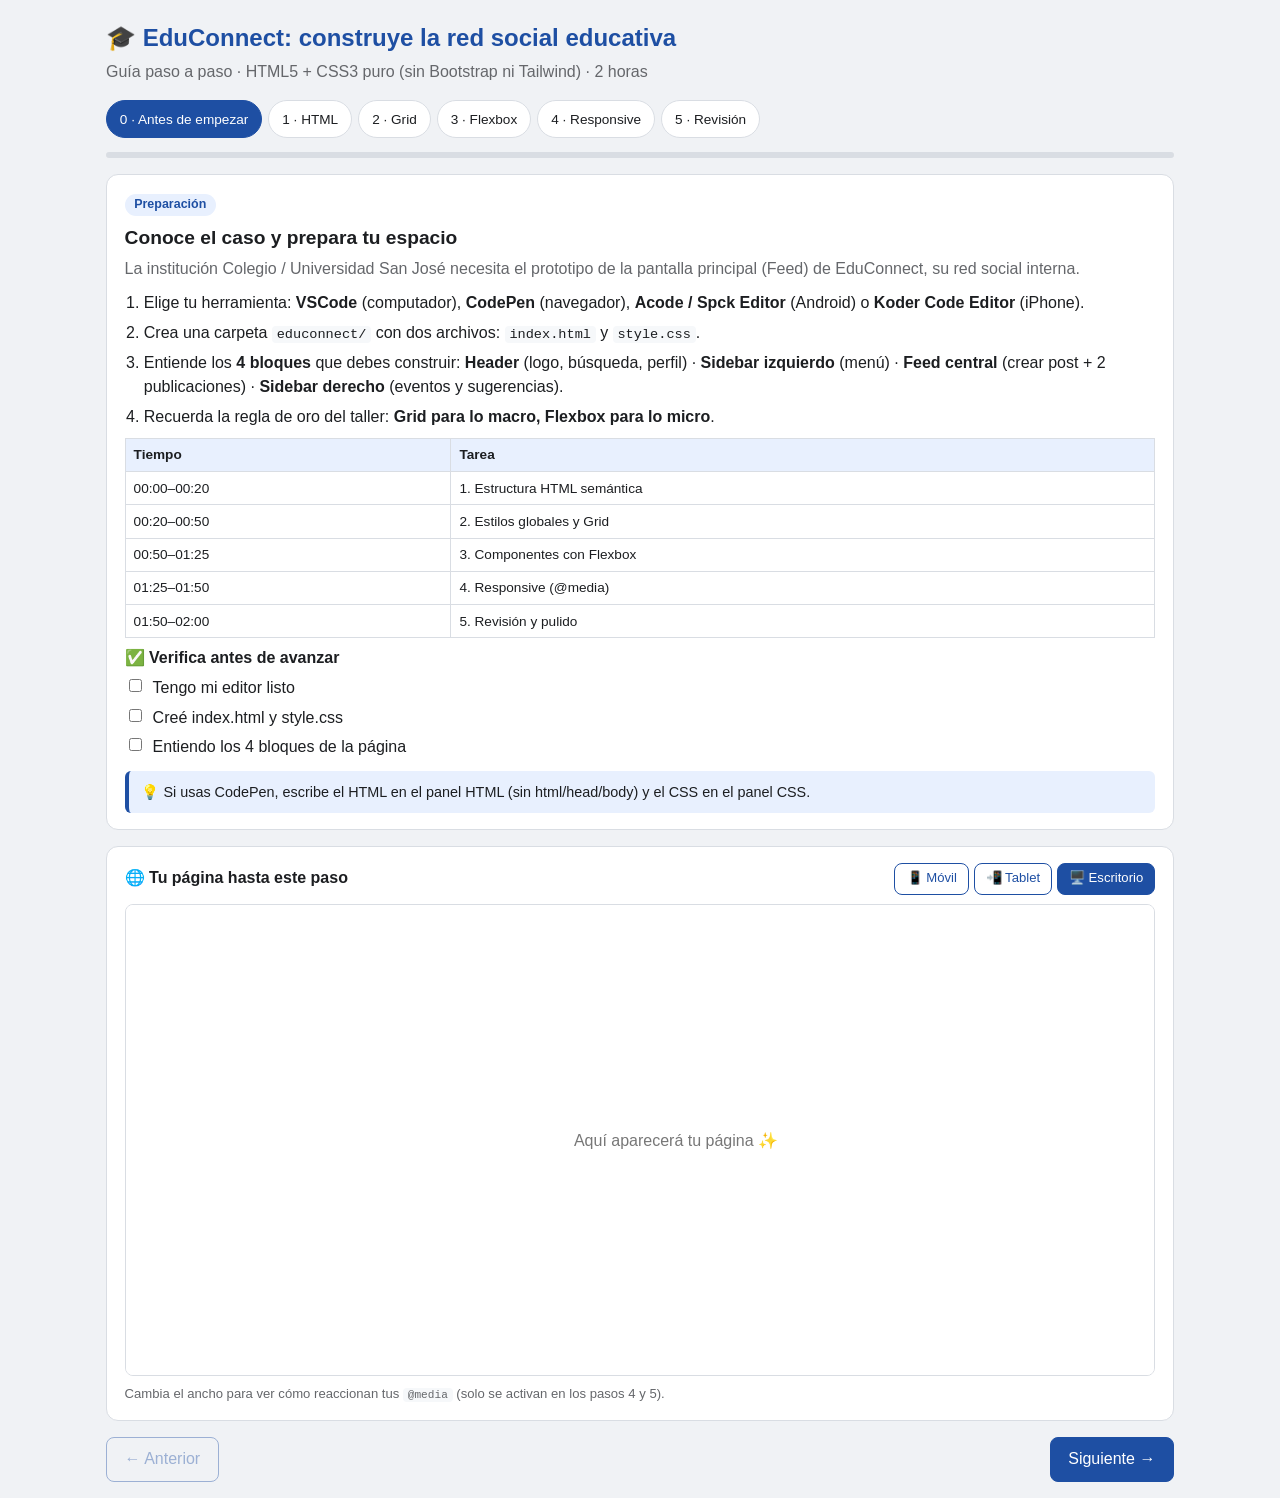
<file: Guía paso a paso_Actividad Landing Page EduConnect.html>
<!DOCTYPE html>
<html lang="es">
<head>
<meta charset="UTF-8">
<meta name="viewport" content="width=device-width, initial-scale=1, viewport-fit=cover">
<title>Guía paso a paso: EduConnect</title>
<style>
:root{--bg:#f0f2f5;--panel:#fff;--ink:#1c1e21;--sub:#65676b;--accent:#1e4fa3;--soft:#e8f0fe;--line:#d9dde3;--code:#f6f8fa;--ok:#1a7f4b;
  padding-top:env(safe-area-inset-top,0px);padding-bottom:env(safe-area-inset-bottom,0px);box-sizing:border-box}
@media (prefers-color-scheme:dark){:root:not([data-theme="light"]){--bg:#15181d;--panel:#1f242b;--ink:#e8eaed;--sub:#a0a6ad;--accent:#7aa7f0;--soft:#27324a;--line:#343b45;--code:#161a20;--ok:#58c88a}}
:root[data-theme="dark"]{--bg:#15181d;--panel:#1f242b;--ink:#e8eaed;--sub:#a0a6ad;--accent:#7aa7f0;--soft:#27324a;--line:#343b45;--code:#161a20;--ok:#58c88a}
html{scroll-padding-top:env(safe-area-inset-top,0px)}
*{box-sizing:border-box}
body{margin:0;background:var(--bg);color:var(--ink);font-family:'Segoe UI',Arial,sans-serif;line-height:1.55}
.wrap{max-width:1100px;margin:0 auto;padding:1rem}
h1{font-size:1.5rem;margin:.2rem 0;color:var(--accent)}
.sub{color:var(--sub);margin:0 0 1rem}
.tabs{display:flex;gap:.4rem;overflow-x:auto;padding-bottom:.3rem}
.tab{flex:0 0 auto;border:1px solid var(--line);background:var(--panel);color:var(--ink);padding:.45rem .8rem;border-radius:20px;cursor:pointer;font:inherit;font-size:.85rem}
.tab.on{background:var(--accent);color:#fff;border-color:var(--accent)}
.tab.done::after{content:" ✓";color:var(--ok)}
.tab.on.done::after{color:#fff}
.bar{height:6px;background:var(--line);border-radius:3px;margin:.6rem 0 1rem;overflow:hidden}
.bar i{display:block;height:100%;background:var(--ok);width:0;transition:width .3s}
.card{background:var(--panel);border:1px solid var(--line);border-radius:12px;padding:1rem 1.1rem;margin-bottom:1rem}
.card h2{margin:0 0 .3rem;font-size:1.2rem}
.badge{display:inline-block;background:var(--soft);color:var(--accent);border-radius:12px;padding:.1rem .6rem;font-size:.78rem;font-weight:bold;margin-bottom:.4rem}
.goal{color:var(--sub);margin:.2rem 0 .6rem}
ol.tasks{padding-left:1.2rem;margin:.4rem 0}
ol.tasks li{margin:.3rem 0}
code{background:var(--code);padding:.05rem .3rem;border-radius:4px;font-family:Consolas,monospace;font-size:.85em}
.blk{border:1px solid var(--line);border-radius:8px;margin:.7rem 0;overflow:hidden}
.blk .h{display:flex;justify-content:space-between;align-items:center;background:var(--soft);padding:.3rem .6rem;font-size:.8rem;font-weight:bold;color:var(--accent)}
.blk .h button{font:inherit;font-size:.75rem;border:1px solid var(--accent);background:transparent;color:var(--accent);border-radius:6px;padding:.1rem .5rem;cursor:pointer}
.blk pre{margin:0;padding:.7rem;background:var(--code);overflow-x:auto;font-family:Consolas,monospace;font-size:.78rem;line-height:1.5;max-height:340px}
.chk label{display:flex;gap:.5rem;align-items:flex-start;margin:.3rem 0;cursor:pointer}
.tip{background:var(--soft);border-left:4px solid var(--accent);padding:.6rem .8rem;border-radius:6px;margin-top:.7rem;font-size:.9rem}
table{width:100%;border-collapse:collapse;font-size:.85rem;margin:.5rem 0}
th,td{border:1px solid var(--line);padding:.35rem .5rem;text-align:left}
th{background:var(--soft)}
.pv .head{display:flex;justify-content:space-between;align-items:center;flex-wrap:wrap;gap:.5rem;margin-bottom:.6rem}
.pv .head button{font:inherit;font-size:.82rem;border:1px solid var(--accent);background:transparent;color:var(--accent);padding:.3rem .7rem;border-radius:8px;cursor:pointer}
.pv .head button.on{background:var(--accent);color:#fff}
.frame{overflow-x:auto;background:#fff;border:1px solid var(--line);border-radius:8px}
.frame iframe{display:block;border:0;height:470px;margin:0 auto;background:#fff}
.nav{display:flex;justify-content:space-between;gap:.6rem}
.nav button{font:inherit;padding:.55rem 1.1rem;border-radius:8px;border:1px solid var(--accent);background:var(--accent);color:#fff;cursor:pointer}
.nav button.ghost{background:transparent;color:var(--accent)}
.nav button:disabled{opacity:.4;cursor:not-allowed}
</style>
</head>
<body>
<div class="wrap">
  <h1>🎓 EduConnect: construye la red social educativa</h1>
  <p class="sub">Guía paso a paso · HTML5 + CSS3 puro (sin Bootstrap ni Tailwind) · 2 horas</p>
  <div class="tabs" id="tabs"></div>
  <div class="bar"><i id="prog"></i></div>
  <div id="content"></div>
  <div class="card pv">
    <div class="head"><strong>🌐 Tu página hasta este paso</strong>
      <span><button data-w="375">📱 Móvil</button> <button data-w="800">📲 Tablet</button> <button data-w="1100" class="on">🖥️ Escritorio</button></span>
    </div>
    <div class="frame"><iframe id="pv" title="Vista previa" style="width:1100px"></iframe></div>
    <p class="sub" style="margin:.5rem 0 0;font-size:.82rem">Cambia el ancho para ver cómo reaccionan tus <code>@media</code> (solo se activan en los pasos 4 y 5).</p>
  </div>
  <div class="nav"><button class="ghost" id="prev">← Anterior</button><button id="next">Siguiente →</button></div>
</div>

<script>
const H_HEAD=`<header class="header">
  <a href="#" class="logo">🎓 EduConnect</a>
  <form class="search" role="search">
    <input type="search" placeholder="Buscar en EduConnect" aria-label="Buscar">
  </form>
  <div class="profile">
    <button type="button" aria-label="Notificaciones">🔔</button>
    <span class="avatar">AM</span>
  </div>
</header>`;
const H_NAV=`<nav class="sidebar" aria-label="Menú principal">
  <ul>
    <li><a href="#">🏠 Inicio</a></li>
    <li><a href="#">📚 Cursos</a></li>
    <li><a href="#">👥 Grupos</a></li>
    <li><a href="#">📅 Eventos</a></li>
    <li><a href="#">⚙️ Configuración</a></li>
  </ul>
</nav>`;
const H_MAIN=`<main class="feed">
  <section class="card composer">
    <form>
      <input type="text" placeholder="¿Qué quieres compartir hoy?" aria-label="Nueva publicación">
      <div class="composer__actions">
        <button type="button">📷 Foto</button>
        <button type="button">📎 Archivo</button>
        <button type="submit" class="btn-primary">Publicar</button>
      </div>
    </form>
  </section>

  <article class="card post">
    <header class="post__header">
      <span class="avatar">LP</span>
      <div>
        <strong>Prof. Laura Pérez</strong>
        <small>Matemáticas · hace 2 h</small>
      </div>
    </header>
    <p>Recuerden que el taller de funciones se entrega el viernes. ¡Aquí dejo la guía de apoyo!</p>
    <img src="imagen-clase.jpg" alt="Guía de funciones matemáticas">
    <footer class="post__actions">
      <button type="button">👍 Me gusta</button>
      <button type="button">💬 Comentar</button>
      <button type="button">↗️ Compartir</button>
    </footer>
  </article>

  <article class="card post">
    <header class="post__header">
      <span class="avatar">CR</span>
      <div>
        <strong>Carlos Ruiz</strong>
        <small>Grado 10° · hace 5 h</small>
      </div>
    </header>
    <p>¿Quién se une al grupo de estudio de física este jueves en la biblioteca?</p>
    <img src="imagen-grupo.jpg" alt="Estudiantes en la biblioteca">
    <footer class="post__actions">
      <button type="button">👍 Me gusta</button>
      <button type="button">💬 Comentar</button>
      <button type="button">↗️ Compartir</button>
    </footer>
  </article>
</main>`;
const H_ASIDE=`<aside class="widgets">
  <section class="card">
    <h2>Próximos eventos</h2>
    <ul>
      <li><strong>Vie 18</strong> · Entrega taller de funciones</li>
      <li><strong>Lun 21</strong> · Feria de ciencias</li>
    </ul>
  </section>
  <section class="card">
    <h2>Sugerencias</h2>
    <ul>
      <li>👥 Grupo de Robótica</li>
      <li>👤 Sofía Gómez</li>
    </ul>
  </section>
</aside>`;
const SKELETON=`<!DOCTYPE html>
<html lang="es">
<head>
  <meta charset="UTF-8">
  <meta name="viewport" content="width=device-width, initial-scale=1.0">
  <title>EduConnect</title>
  <link rel="stylesheet" href="style.css">
</head>
<body>

  <!-- Bloque 1: <header class="header"> ... </header> -->

  <div class="layout">
    <!-- Bloque 2: <nav class="sidebar"> ... </nav> -->
    <!-- Bloque 3: <main class="feed"> ... </main> -->
    <!-- Bloque 4: <aside class="widgets"> ... </aside> -->
  </div>

</body>
</html>`;

const CSS2=`:root {
  --azul: #1e4fa3;
  --azul-claro: #e8f0fe;
  --fondo: #f0f2f5;
  --texto: #1c1e21;
  --gris: #65676b;
}
* { box-sizing: border-box; margin: 0; padding: 0; }
body { font-family: 'Segoe UI', Arial, sans-serif; background: var(--fondo); color: var(--texto); }
ul { list-style: none; }
a { color: inherit; text-decoration: none; }
img { max-width: 100%; display: block; }

/* GRID: distribución macro en escritorio */
.layout {
  display: grid;
  grid-template-columns: 240px 1fr 300px;
  gap: 1rem;
  max-width: 1200px;
  margin: 1rem auto;
  padding: 0 1rem;
  align-items: start;
}
.layout > * { min-width: 0; }

.card {
  background: #fff;
  border-radius: 12px;
  padding: 1rem;
  box-shadow: 0 1px 3px rgba(0,0,0,.12);
  margin-bottom: 1rem;
}
.sidebar a { display: block; padding: .6rem .8rem; border-radius: 8px; }
.sidebar a:hover { background: var(--azul-claro); }
.widgets li { padding: .4rem 0; }`;
const CSS3=`/* FLEXBOX: micro-componentes */
.header {
  display: flex;
  justify-content: space-between;
  align-items: center;
  gap: 1rem;
  background: var(--azul);
  color: #fff;
  padding: .7rem 1rem;
}
.logo { font-weight: bold; font-size: 1.2rem; white-space: nowrap; }
.search { flex: 1; max-width: 420px; }
.search input { width: 100%; padding: .5rem 1rem; border: none; border-radius: 20px; }
.profile { display: flex; align-items: center; gap: .7rem; }

button { font: inherit; cursor: pointer; border: none; background: none; padding: .5rem; border-radius: 8px; color: var(--gris); }
button:hover { background: var(--azul-claro); }
.btn-primary { background: var(--azul); color: #fff; padding: .5rem 1.2rem; }
.btn-primary:hover { background: #17408a; }

.avatar {
  width: 40px; height: 40px; border-radius: 50%;
  background: var(--azul); color: #fff; font-size: .85rem; font-weight: bold;
  display: flex; align-items: center; justify-content: center;
}
.header .avatar { background: #fff; color: var(--azul); }

.composer form { display: flex; flex-direction: column; gap: .8rem; }
.composer input { padding: .7rem 1rem; border: 1px solid #ddd; border-radius: 20px; }
.composer__actions { display: flex; gap: .5rem; }
.composer__actions .btn-primary { margin-left: auto; }

.post__header { display: flex; align-items: center; gap: .7rem; margin-bottom: .7rem; }
.post__header small { display: block; color: var(--gris); }
.post p { margin-bottom: .7rem; }
.post img { width: 100%; height: 200px; object-fit: cover; border-radius: 8px; }
.post__actions { display: flex; margin-top: .7rem; padding-top: .4rem; border-top: 1px solid #eee; }
.post__actions button { flex: 1; }`;
const CSS4=`/* RESPONSIVE: Tablet (768px – 1023px) → 2 columnas */
@media (max-width: 1023px) {
  .layout { grid-template-columns: 200px 1fr; }
  .widgets { display: none; }
}

/* RESPONSIVE: Móvil (< 767px) → 1 columna + Bottom Nav */
@media (max-width: 767px) {
  body { padding-bottom: 70px; }
  .layout { grid-template-columns: 1fr; }
  .sidebar {
    position: fixed; bottom: 0; left: 0; right: 0; z-index: 10;
    background: #fff; box-shadow: 0 -2px 6px rgba(0,0,0,.15);
  }
  .sidebar ul { display: flex; justify-content: space-around; }
  .sidebar a { font-size: .7rem; text-align: center; padding: .6rem .3rem; }
}`;

const STEPS=[
{tab:"0 · Antes de empezar",time:"Preparación",title:"Conoce el caso y prepara tu espacio",
 goal:"La institución Colegio / Universidad San José necesita el prototipo de la pantalla principal (Feed) de EduConnect, su red social interna.",
 tasks:[
  "Elige tu herramienta: <b>VSCode</b> (computador), <b>CodePen</b> (navegador), <b>Acode / Spck Editor</b> (Android) o <b>Koder Code Editor</b> (iPhone).",
  "Crea una carpeta <code>educonnect/</code> con dos archivos: <code>index.html</code> y <code>style.css</code>.",
  "Entiende los <b>4 bloques</b> que debes construir: <b>Header</b> (logo, búsqueda, perfil) · <b>Sidebar izquierdo</b> (menú) · <b>Feed central</b> (crear post + 2 publicaciones) · <b>Sidebar derecho</b> (eventos y sugerencias).",
  "Recuerda la regla de oro del taller: <b>Grid para lo macro, Flexbox para lo micro</b>."],
 table:[["Tiempo","Tarea"],["00:00–00:20","1. Estructura HTML semántica"],["00:20–00:50","2. Estilos globales y Grid"],["00:50–01:25","3. Componentes con Flexbox"],["01:25–01:50","4. Responsive (@media)"],["01:50–02:00","5. Revisión y pulido"]],
 check:["Tengo mi editor listo","Creé index.html y style.css","Entiendo los 4 bloques de la página"],
 tip:"Si usas CodePen, escribe el HTML en el panel HTML (sin html/head/body) y el CSS en el panel CSS."},
{tab:"1 · HTML",time:"⏱ 20 min",title:"Paso 1 — Estructura HTML semántica",
 goal:"Construir el esqueleto con etiquetas semánticas y datos ficticios. Todavía NO hay estilos: la página se verá simple, y está bien.",
 tasks:[
  "Pega el <b>esqueleto</b> en <code>index.html</code>. Fíjate en el <code>&lt;meta viewport&gt;</code>: es obligatorio para el responsive.",
  "Reemplaza cada comentario por su bloque, <b>en orden</b>: Bloque 1 dentro de <code>&lt;body&gt;</code>; Bloques 2, 3 y 4 dentro de <code>&lt;div class=\"layout\"&gt;</code>.",
  "Observa qué etiqueta usa cada bloque: <code>header</code>, <code>nav</code>, <code>main</code>, <code>aside</code>, <code>section</code>, <code>article</code> y <code>footer</code>. Evita llenar todo de <code>&lt;div&gt;</code>.",
  "Cambia los textos por tus propios datos ficticios (nombres, cursos, eventos)."],
 blocks:[{l:"index.html · Esqueleto",c:SKELETON},{l:"Bloque 1 · Header",c:H_HEAD},{l:"Bloque 2 · Sidebar izquierdo (nav)",c:H_NAV},{l:"Bloque 3 · Feed central (main)",c:H_MAIN},{l:"Bloque 4 · Sidebar derecho (aside)",c:H_ASIDE}],
 check:["Uso header, nav, main, aside, article y section","El formulario de crear post tiene input y button","Hay 2 publicaciones con avatar, texto, imagen y 3 botones","Mis imágenes tienen alt descriptivo"],
 tip:"En la vista previa, las imágenes son ilustrativas. En tu proyecto real usa archivos propios o URLs de imágenes, siempre con <code>alt</code>."},
{tab:"2 · Grid",time:"⏱ 30 min",title:"Paso 2 — Estilos globales y Grid Layout",
 goal:"Definir colores institucionales con variables CSS y distribuir las 3 columnas del escritorio con CSS Grid.",
 tasks:[
  "En <code>style.css</code> crea las <b>variables</b> en <code>:root</code> (colores) y el reinicio básico con <code>box-sizing: border-box</code>.",
  "Convierte <code>.layout</code> en una cuadrícula: <code>grid-template-columns: 240px 1fr 300px</code> (sidebar + feed + widgets).",
  "Dale estilo a <code>.card</code> (fondo blanco, bordes redondeados, sombra suave) para que cada bloque se vea como tarjeta.",
  "Por qué <code>.layout &gt; * { min-width: 0 }</code>: evita que un hijo muy ancho empuje la cuadrícula y cause scroll horizontal."],
 blocks:[{l:"style.css · Variables, reinicio y Grid",c:CSS2}],css:CSS2,
 check:["Declaré variables CSS en :root","Mi layout muestra 3 columnas en escritorio","Uso CSS Grid solo para la distribución macro","Las tarjetas tienen padding, margin y sombra"],
 tip:"Cambia <code>240px 1fr 300px</code> por otros valores y mira cómo se redistribuye. ¡Experimentar es parte del aprendizaje!"},
{tab:"3 · Flexbox",time:"⏱ 35 min",title:"Paso 3 — Componentes con Flexbox",
 goal:"Maquetar los micro-componentes: header, caja de crear post y tarjetas de publicaciones.",
 tasks:[
  "<b>Header:</b> <code>display:flex</code> + <code>justify-content: space-between</code> + <code>align-items:center</code> → logo a la izquierda, búsqueda al centro (<code>flex:1</code>), perfil a la derecha.",
  "<b>Avatar:</b> un círculo con las iniciales centradas usando flex (<code>align-items</code> + <code>justify-content: center</code>).",
  "<b>Crear post:</b> los botones en fila (<code>.composer__actions</code>), con <code>margin-left:auto</code> en «Publicar» para empujarlo a la derecha.",
  "<b>Tarjeta de post:</b> avatar alineado con el nombre (flex) y <code>.post__actions</code> con <code>flex:1</code> en cada botón para repartirlos equitativamente."],
 blocks:[{l:"style.css · Flexbox (añade al final)",c:CSS3}],css:CSS3,
 check:["Logo, búsqueda y perfil quedan alineados en el header","Los 3 botones de cada post se reparten por igual","El botón Publicar queda a la derecha","Elegí Flexbox para micro-componentes y Grid para el macro"],
 tip:"Si algo no se alinea, pregúntate: ¿cuál es mi <b>eje principal</b>? <code>justify-content</code> lo controla; <code>align-items</code> controla el transversal."},
{tab:"4 · Responsive",time:"⏱ 25 min",title:"Paso 4 — Responsive Design con @media",
 goal:"Adaptar la interfaz a tres tamaños: Escritorio (3 columnas), Tablet (2 columnas) y Móvil (1 columna con menú inferior).",
 tasks:[
  "<b>Tablet (hasta 1023px):</b> cambia el grid a <code>200px 1fr</code> y oculta <code>.widgets</code> con <code>display:none</code>.",
  "<b>Móvil (hasta 767px):</b> una sola columna (<code>1fr</code>) y convierte <code>.sidebar</code> en <b>Bottom Nav</b>: <code>position: fixed; bottom: 0</code> y la lista en fila con flex.",
  "Añade <code>padding-bottom</code> al <code>body</code> en móvil para que la barra fija no tape el último contenido.",
  "Prueba con los botones 📱 📲 🖥️ de la vista previa (o con <b>F12</b> → modo dispositivo)."],
 blocks:[{l:"style.css · Media queries (añade al final)",c:CSS4}],css:CSS4,
 check:["Escritorio: 3 columnas","Tablet: 2 columnas y sin sidebar derecho","Móvil: 1 columna con menú inferior","No aparece scroll horizontal en móvil"],
 tip:"Las media queries van <b>al final</b> del CSS: así sobrescriben los estilos base de escritorio."},
{tab:"5 · Revisión",time:"⏱ 10 min",title:"Paso 5 — Revisión y pulido",
 goal:"Verifica tu trabajo con las herramientas de desarrollador y contrástalo con los criterios de evaluación.",
 tasks:[
  "Abre <b>F12 → modo dispositivo</b> y prueba 3 anchos (375px, 800px, 1200px). Revisa que no haya desbordamiento horizontal.",
  "Ajusta márgenes y paddings donde veas elementos apretados.",
  "Revisa que tu código esté <b>indentado</b>, con clases descriptivas (opcional: nombres estilo BEM como <code>post__header</code>).",
  "Reto extra: cambia la paleta a los colores de tu institución en las variables de <code>:root</code>."],
 check:["HTML5 semántico, sin abuso de <div>","Grid para lo macro y Flexbox para lo micro","Sin scroll horizontal en móvil","Código ordenado, con clases descriptivas","Paleta coherente con un entorno educativo y buenos espaciados"],
 tip:"¡Listo! Si terminaste antes, añade <code>:hover</code> y <code>transition</code> a los botones, o crea una tercera publicación."}
];

let cur=0;const done={};const checks={};
const IMG='data:image/svg+xml,'+encodeURIComponent('<svg xmlns="http://www.w3.org/2000/svg" viewBox="0 0 400 200"><defs><linearGradient id="g" x1="0" y1="0" x2="1" y2="1"><stop offset="0" stop-color="#1e4fa3"/><stop offset="1" stop-color="#6fa8dc"/></linearGradient></defs><rect width="400" height="200" fill="url(#g)"/><text x="200" y="120" font-size="64" text-anchor="middle">📚</text></svg>');
const esc=s=>s.replace(/&/g,'&amp;').replace(/</g,'&lt;').replace(/>/g,'&gt;');

function previewDoc(n){
  if(n===0)return '<body style="font-family:sans-serif;color:#777;display:flex;align-items:center;justify-content:center;height:100vh;margin:0">Aquí aparecerá tu página ✨</body>';
  const css=STEPS.slice(0,n+1).map(s=>s.css||'').join('\n');
  const body=H_HEAD+'<div class="layout">'+H_NAV+H_MAIN+H_ASIDE+'</div>';
  return '<!DOCTYPE html><html lang="es"><head><meta charset="UTF-8"><meta name="viewport" content="width=device-width,initial-scale=1"><style>'+css+'</style></head><body>'+body.replace(/src="imagen-[a-z]+\.jpg"/g,'src="'+IMG+'"')+'</body></html>';
}
function render(){
  const s=STEPS[cur];
  let h='<div class="card"><span class="badge">'+s.time+'</span><h2>'+s.title+'</h2><p class="goal">'+s.goal+'</p><ol class="tasks">'+s.tasks.map(t=>'<li>'+t+'</li>').join('')+'</ol>';
  if(s.table)h+='<table>'+s.table.map((r,i)=>'<tr>'+r.map(c=>i?'<td>'+c+'</td>':'<th>'+c+'</th>').join('')+'</tr>').join('')+'</table>';
  (s.blocks||[]).forEach((b,i)=>{h+='<div class="blk"><div class="h"><span>'+b.l+'</span><button data-copy="'+i+'">Copiar</button></div><pre>'+esc(b.c)+'</pre></div>';});
  h+='<div class="chk"><strong>✅ Verifica antes de avanzar</strong>'+s.check.map((c,i)=>'<label><input type="checkbox" data-c="'+i+'"'+(checks[cur+'-'+i]?' checked':'')+'> <span>'+c+'</span></label>').join('')+'</div>';
  h+='<div class="tip">💡 '+s.tip+'</div></div>';
  document.getElementById('content').innerHTML=h;
  document.querySelectorAll('[data-copy]').forEach(b=>b.onclick=()=>copy(s.blocks[b.dataset.copy].c,b));
  document.querySelectorAll('[data-c]').forEach(x=>x.onchange=()=>{checks[cur+'-'+x.dataset.c]=x.checked;done[cur]=s.check.every((_,i)=>checks[cur+'-'+i]);tabs();});
  document.getElementById('pv').srcdoc=previewDoc(cur);
  document.getElementById('prev').disabled=cur===0;
  document.getElementById('next').disabled=cur===STEPS.length-1;
  tabs();
}
function tabs(){
  const t=document.getElementById('tabs');t.innerHTML='';
  STEPS.forEach((s,i)=>{const b=document.createElement('button');b.className='tab'+(i===cur?' on':'')+(done[i]?' done':'');b.textContent=s.tab;b.onclick=()=>{cur=i;render();window.scrollTo(0,0)};t.appendChild(b);});
  document.getElementById('prog').style.width=(Object.values(done).filter(Boolean).length/STEPS.length*100)+'%';
}
function copy(text,btn){
  const ok=()=>{btn.textContent='¡Copiado!';setTimeout(()=>btn.textContent='Copiar',1200)};
  try{navigator.clipboard.writeText(text).then(ok,fb)}catch(e){fb()}
  function fb(){const a=document.createElement('textarea');a.value=text;document.body.appendChild(a);a.select();try{document.execCommand('copy');ok()}catch(e){}a.remove()}
}
document.querySelectorAll('.pv [data-w]').forEach(b=>b.onclick=()=>{
  document.querySelectorAll('.pv [data-w]').forEach(x=>x.classList.remove('on'));b.classList.add('on');
  document.getElementById('pv').style.width=b.dataset.w+'px';
});
document.getElementById('prev').onclick=()=>{if(cur>0){cur--;render();window.scrollTo(0,0)}};
document.getElementById('next').onclick=()=>{if(cur<STEPS.length-1){cur++;render();window.scrollTo(0,0)}};
render();
</script>
</body>
</html>
</file>
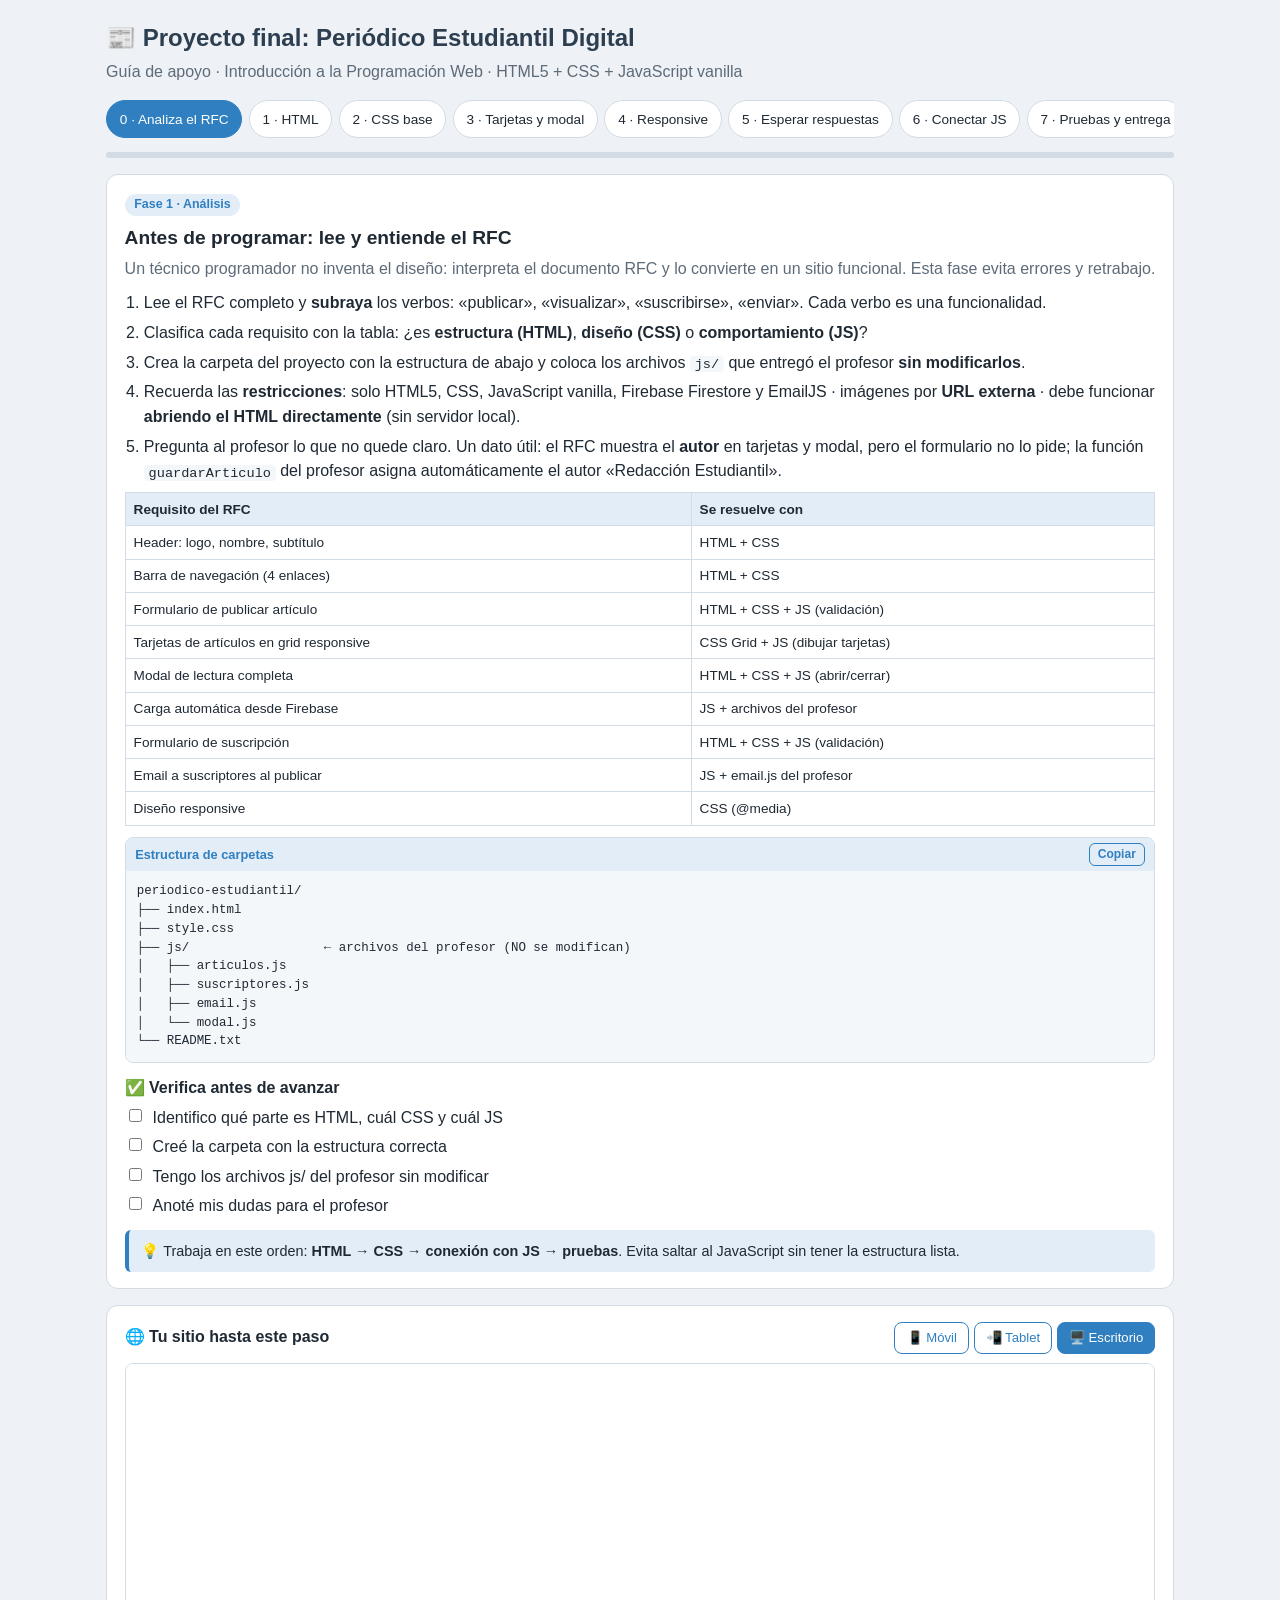
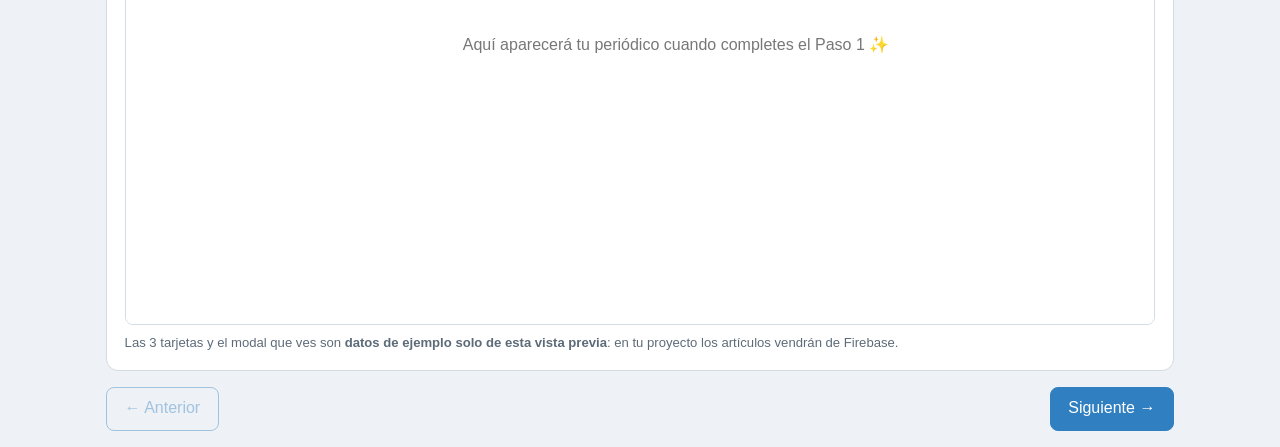
<file: PROYECTO FINAL/Guía del proyecto final_ Periódico Estudiantil Digital.html>
<!DOCTYPE html>
<html lang="es">
<head>
<meta charset="UTF-8">
<meta name="viewport" content="width=device-width, initial-scale=1, viewport-fit=cover">
<title>Guía del proyecto final: Periódico Estudiantil Digital</title>
<style>
:root{--bg:#eef1f5;--panel:#fff;--ink:#1f2933;--sub:#5d6b79;--accent:#2c3e50;--blue:#2f7fc1;--soft:#e3edf7;--line:#d3dbe4;--code:#f4f7fa;--ok:#1a7f4b;box-sizing:border-box;padding-top:env(safe-area-inset-top,0px);padding-bottom:env(safe-area-inset-bottom,0px)}
@media (prefers-color-scheme:dark){:root:not([data-theme="light"]){--bg:#14181d;--panel:#1d232b;--ink:#e6eaee;--sub:#a2adb8;--accent:#a9c4e0;--blue:#6fb2ea;--soft:#26323f;--line:#35404c;--code:#161b21;--ok:#58c88a}}
:root[data-theme="dark"]{--bg:#14181d;--panel:#1d232b;--ink:#e6eaee;--sub:#a2adb8;--accent:#a9c4e0;--blue:#6fb2ea;--soft:#26323f;--line:#35404c;--code:#161b21;--ok:#58c88a}
*{box-sizing:border-box}
html{scroll-padding-top:env(safe-area-inset-top,0px)}
body{margin:0;background:var(--bg);color:var(--ink);font-family:'Segoe UI',Arial,sans-serif;line-height:1.55}
.wrap{max-width:1100px;margin:0 auto;padding:1rem}
h1{font-size:1.5rem;margin:.2rem 0;color:var(--accent)}
.sub{color:var(--sub);margin:0 0 1rem}
.tabs{display:flex;gap:.4rem;overflow-x:auto;padding-bottom:.3rem}
.tab{flex:0 0 auto;border:1px solid var(--line);background:var(--panel);color:var(--ink);padding:.45rem .8rem;border-radius:20px;cursor:pointer;font:inherit;font-size:.85rem}
.tab.on{background:var(--blue);color:#fff;border-color:var(--blue)}
.tab.done::after{content:" ✓"}
.bar{height:6px;background:var(--line);border-radius:3px;margin:.6rem 0 1rem;overflow:hidden}
.bar i{display:block;height:100%;background:var(--ok);width:0;transition:width .3s}
.card{background:var(--panel);border:1px solid var(--line);border-radius:12px;padding:1rem 1.1rem;margin-bottom:1rem}
.card h2{margin:0 0 .3rem;font-size:1.2rem}
.badge{display:inline-block;background:var(--soft);color:var(--blue);border-radius:12px;padding:.1rem .6rem;font-size:.78rem;font-weight:bold;margin-bottom:.4rem}
.goal{color:var(--sub);margin:.2rem 0 .6rem}
ol.tasks{padding-left:1.2rem;margin:.4rem 0}
ol.tasks li{margin:.3rem 0}
code{background:var(--code);padding:.05rem .3rem;border-radius:4px;font-family:Consolas,monospace;font-size:.85em}
.blk{border:1px solid var(--line);border-radius:8px;margin:.7rem 0;overflow:hidden}
.blk .h{display:flex;justify-content:space-between;align-items:center;background:var(--soft);padding:.3rem .6rem;font-size:.8rem;font-weight:bold;color:var(--blue)}
.blk .h button{font:inherit;font-size:.75rem;border:1px solid var(--blue);background:transparent;color:var(--blue);border-radius:6px;padding:.1rem .5rem;cursor:pointer}
.blk pre{margin:0;padding:.7rem;background:var(--code);overflow:auto;font-family:Consolas,monospace;font-size:.78rem;line-height:1.5;max-height:380px;color:var(--ink)}
.chk label{display:flex;gap:.5rem;align-items:flex-start;margin:.3rem 0;cursor:pointer}
.tip{background:var(--soft);border-left:4px solid var(--blue);padding:.6rem .8rem;border-radius:6px;margin-top:.7rem;font-size:.9rem}
.warn{background:#fff4e0;color:#5c3b00;border-left:4px solid #e69500;padding:.6rem .8rem;border-radius:6px;margin-top:.7rem;font-size:.9rem}
table{width:100%;border-collapse:collapse;font-size:.85rem;margin:.5rem 0}
th,td{border:1px solid var(--line);padding:.35rem .5rem;text-align:left;vertical-align:top}
th{background:var(--soft)}
.pv .head{display:flex;justify-content:space-between;align-items:center;flex-wrap:wrap;gap:.5rem;margin-bottom:.6rem}
.pv .head button{font:inherit;font-size:.82rem;border:1px solid var(--blue);background:transparent;color:var(--blue);padding:.3rem .7rem;border-radius:8px;cursor:pointer}
.pv .head button.on{background:var(--blue);color:#fff}
.frame{overflow-x:auto;background:#fff;border:1px solid var(--line);border-radius:8px}
.frame iframe{display:block;border:0;height:560px;margin:0 auto;background:#fff}
.nav{display:flex;justify-content:space-between;gap:.6rem}
.nav button{font:inherit;padding:.55rem 1.1rem;border-radius:8px;border:1px solid var(--blue);background:var(--blue);color:#fff;cursor:pointer}
.nav button.ghost{background:transparent;color:var(--blue)}
.nav button:disabled{opacity:.4;cursor:not-allowed}
</style>
</head>
<body>
<div class="wrap">
  <h1>📰 Proyecto final: Periódico Estudiantil Digital</h1>
  <p class="sub">Guía de apoyo · Introducción a la Programación Web · HTML5 + CSS + JavaScript vanilla</p>
  <div class="tabs" id="tabs"></div>
  <div class="bar"><i id="prog"></i></div>
  <div id="content"></div>
  <div class="card pv">
    <div class="head"><strong>🌐 Tu sitio hasta este paso</strong>
      <span><button data-w="375">📱 Móvil</button> <button data-w="800">📲 Tablet</button> <button data-w="1100" class="on">🖥️ Escritorio</button></span>
    </div>
    <div class="frame"><iframe id="pv" title="Vista previa" style="width:1100px"></iframe></div>
    <p class="sub" style="margin:.5rem 0 0;font-size:.82rem">Las 3 tarjetas y el modal que ves son <b>datos de ejemplo solo de esta vista previa</b>: en tu proyecto los artículos vendrán de Firebase.</p>
  </div>
  <div class="nav"><button class="ghost" id="prev">← Anterior</button><button id="next">Siguiente →</button></div>
</div>

<div hidden>
<textarea id="tree">periodico-estudiantil/
├── index.html
├── style.css
├── js/                  ← archivos del profesor (NO se modifican)
│   ├── articulos.js
│   ├── suscriptores.js
│   ├── email.js
│   └── modal.js
└── README.txt</textarea>
<textarea id="idx"><!DOCTYPE html>
<html lang="es">
<head>
  <meta charset="UTF-8">
  <meta name="viewport" content="width=device-width, initial-scale=1.0">
  <title>El Periódico Estudiantil</title>
  <link rel="stylesheet" href="style.css">
</head>
<body>

  <!-- ENCABEZADO: logo + nombre + subtítulo -->
  <header class="encabezado">
    <div class="encabezado__contenido">
      <div class="logo" aria-label="Logo institucional">LOGO</div>
      <div>
        <h1>[Nombre de la institución]</h1>
        <p>El Periódico Estudiantil</p>
      </div>
    </div>
  </header>

  <!-- NAVEGACIÓN: enlaces a las secciones -->
  <nav class="menu" aria-label="Navegación principal">
    <ul>
      <li><a href="#inicio">Inicio</a></li>
      <li><a href="#sobre-nosotros">Sobre Nosotros</a></li>
      <li><a href="#articulos">Artículos</a></li>
      <li><a href="#suscribirse">Suscribirse</a></li>
    </ul>
  </nav>

  <main class="contenedor">

    <section id="inicio" class="bienvenida">
      <h2>Bienvenidos al Periódico Estudiantil</h2>
      <p>Enterate de las últimas noticias y eventos de nuestra escuela.</p>
    </section>

    <section id="sobre-nosotros" class="seccion">
      <h2>Sobre Nosotros</h2>
      <div class="sobre-nosotros">
        <div class="texto">
          <p>Nuestra institución educativa es un ambiente de excelencia académica y formación integral.</p>
          <p><strong>Misión:</strong> formar ciudadanos íntegros, críticos y comprometidos.</p>
          <p><strong>Visión:</strong> ser una institución líder en educación e innovación.</p>
        </div>
        <div class="estadisticas">
          <div class="dato"><strong>50+</strong><span>Años de historia</span></div>
          <div class="dato"><strong>1000+</strong><span>Estudiantes</span></div>
          <div class="dato"><strong>80+</strong><span>Docentes</span></div>
        </div>
      </div>
    </section>

    <section id="publicar" class="seccion">
      <h2>Publicar Nuevo Artículo</h2>
      <form id="form-articulo" novalidate>
        <div class="campo">
          <label for="titulo">Título del Artículo *</label>
          <input type="text" id="titulo" name="titulo" placeholder="Ej: Inauguración de la biblioteca" required>
        </div>
        <div class="campo">
          <label for="imagen">URL de la Imagen (Banner) *</label>
          <input type="url" id="imagen" name="imagen" placeholder="https://ejemplo.com/imagen.jpg" required>
        </div>
        <div class="campo">
          <label for="contenido">Contenido del Artículo *</label>
          <textarea id="contenido" name="contenido" rows="5" placeholder="Escribe el contenido completo del artículo aquí..." required>&lt;/textarea&gt;
        </div>
        <button type="submit" class="btn">Publicar Artículo</button>
        <p id="mensaje-articulo" class="mensaje" role="status"></p>
      </form>
    </section>

    <section id="articulos" class="seccion">
      <h2>Artículos Publicados</h2>
      <!-- Aquí tu JavaScript dibujará las tarjetas -->
      <div id="articulos-grid" class="grid-articulos"></div>
    </section>

    <section id="suscribirse" class="seccion">
      <h2>Suscríbete a Nuestro Boletín</h2>
      <p>Recibe notificaciones por email cada vez que publiquemos un nuevo artículo.</p>
      <form id="form-suscripcion" novalidate>
        <div class="campo">
          <label for="suscriptor-nombre">Nombre Completo *</label>
          <input type="text" id="suscriptor-nombre" name="nombre" required>
        </div>
        <div class="campo">
          <label for="suscriptor-correo">Correo Electrónico *</label>
          <input type="email" id="suscriptor-correo" name="correo" required>
        </div>
        <button type="submit" class="btn">Suscribirse</button>
        <p id="mensaje-suscripcion" class="mensaje" role="status"></p>
      </form>
    </section>

  </main>

  <footer class="pie">
    <p>&amp;copy; 2026 Periódico Estudiantil. Todos los derechos reservados.</p>
  </footer>

  <!-- MODAL: lectura completa del artículo (oculto por defecto) -->
  <div id="modal" class="modal" aria-hidden="true">
    <article class="modal__contenido" role="dialog" aria-modal="true" aria-labelledby="modal-titulo">
      <button id="modal-cerrar" class="modal__cerrar" aria-label="Cerrar">&amp;times;</button>
      <img id="modal-imagen" src="" alt="">
      <div class="modal__cuerpo">
        <h3 id="modal-titulo"></h3>
        <p class="card__meta"><span id="modal-autor"></span> · <span id="modal-fecha"></span></p>
        <div id="modal-contenido"></div>
      </div>
    </article>
  </div>

  <!-- 1) Librerías externas: Firebase (base de datos) y EmailJS (correos) -->
  <script src="https://www.gstatic.com/firebasejs/12.17.1/firebase-app-compat.js"></script>
  <script src="https://www.gstatic.com/firebasejs/12.17.1/firebase-firestore-compat.js"></script>
  <script src="https://cdn.jsdelivr.net/npm/@emailjs/browser@4.4.1/dist/email.min.js"></script>

  <!-- 2) Archivos JS del profesor (NO modificar). El ORDEN importa -->
  <script src="js/articulos.js"></script>
  <script src="js/suscriptores.js"></script>
  <script src="js/email.js"></script>
  <script src="js/modal.js"></script>

  <!-- 3) Tu código de conexión (Paso 6) -->
  <script>
    // Aquí va tu código
  </script>
</body>
</html></textarea>
<textarea id="css1">/* ============ 1. VARIABLES Y REINICIO ============ */
:root {
  --color-primario: #2c3e50;    /* ← cambia estos colores por los de tu institución */
  --color-secundario: #3498db;
  --color-fondo: #f1f3f5;
  --color-tarjeta: #ffffff;
  --color-texto: #2d3436;
  --radio: 12px;
  --espacio: 1rem;
}
* { box-sizing: border-box; margin: 0; padding: 0; }
html { scroll-behavior: smooth; }
body { font-family: 'Segoe UI', Arial, sans-serif; background: var(--color-fondo); color: var(--color-texto); line-height: 1.6; }
img { max-width: 100%; display: block; }
ul { list-style: none; }

/* ============ 2. ENCABEZADO (Flexbox) ============ */
.encabezado { background: var(--color-primario); color: #fff; padding: var(--espacio); }
.encabezado__contenido { display: flex; align-items: center; gap: var(--espacio); max-width: 960px; margin: 0 auto; }
.logo {
  width: 56px; height: 56px; flex-shrink: 0;
  border-radius: var(--radio); background: var(--color-secundario);
  display: flex; align-items: center; justify-content: center;
  font-size: .75rem; font-weight: bold;
}
.encabezado h1 { font-size: 1.2rem; }
.encabezado p { font-size: .85rem; opacity: .8; }

/* ============ 3. BARRA DE NAVEGACIÓN ============ */
.menu { background: var(--color-secundario); position: sticky; top: 0; z-index: 5; }
.menu ul { display: flex; flex-wrap: wrap; justify-content: center; gap: .3rem; padding: .4rem; }
.menu a { display: block; color: #fff; text-decoration: none; font-weight: 600; font-size: .9rem; padding: .5rem .9rem; border-radius: 8px; }
.menu a:hover { background: rgba(255, 255, 255, .2); }

/* ============ 4. CONTENEDOR Y SECCIONES ============ */
.contenedor { max-width: 960px; margin: 0 auto; padding: var(--espacio); display: grid; gap: var(--espacio); }
.bienvenida { background: var(--color-primario); color: #fff; text-align: center; padding: 1.5rem; border-radius: var(--radio); }
.bienvenida h2 { border-bottom: 2px solid var(--color-secundario); padding-bottom: .5rem; margin-bottom: .6rem; }
.seccion {
  background: var(--color-tarjeta); border-left: 4px solid var(--color-secundario);
  border-radius: var(--radio); padding: 1.2rem; scroll-margin-top: 70px;
  box-shadow: 0 1px 4px rgba(0, 0, 0, .1);
}
.seccion h2 { color: var(--color-primario); border-bottom: 2px solid var(--color-secundario); padding-bottom: .4rem; margin-bottom: 1rem; font-size: 1.2rem; }

/* ============ 5. SOBRE NOSOTROS ============ */
.sobre-nosotros { display: grid; gap: var(--espacio); }
.sobre-nosotros p + p { margin-top: .6rem; }
.estadisticas { display: grid; grid-template-columns: repeat(3, 1fr); gap: .6rem; }
.dato { background: var(--color-primario); color: #fff; border-radius: var(--radio); padding: .8rem; text-align: center; }
.dato strong { display: block; font-size: 1.4rem; color: var(--color-secundario); }
.dato span { font-size: .75rem; }

/* ============ 6. FORMULARIOS ============ */
.campo { display: flex; flex-direction: column; gap: .3rem; margin-bottom: .9rem; }
.campo label { font-weight: 600; font-size: .9rem; }
.campo input, .campo textarea { padding: .6rem .8rem; border: 1px solid #ccd3d9; border-radius: 8px; font: inherit; }
.campo input:focus, .campo textarea:focus { outline: 2px solid var(--color-secundario); border-color: transparent; }
.btn { background: var(--color-secundario); color: #fff; border: none; border-radius: 8px; padding: .65rem 1.3rem; font: inherit; font-weight: 600; cursor: pointer; }
.btn:hover { filter: brightness(.9); }

/* Mensajes para el usuario (los escribe tu JavaScript) */
.mensaje { margin-top: .6rem; font-size: .9rem; min-height: 1.2rem; }
.mensaje.ok { color: #1a7f4b; }
.mensaje.error { color: #c0392b; }</textarea>
<textarea id="css2">/* ============ 7. TARJETAS DE ARTÍCULOS (Grid) ============ */
.grid-articulos { display: grid; grid-template-columns: 1fr; gap: var(--espacio); }
.card {
  background: var(--color-tarjeta); border: 1px solid #dde3ea; border-radius: var(--radio);
  overflow: hidden; cursor: pointer; transition: transform .2s, box-shadow .2s;
}
.card:hover { transform: translateY(-4px); box-shadow: 0 6px 16px rgba(0, 0, 0, .15); }
.card__img { width: 100%; height: 130px; object-fit: cover; }
.card__cuerpo { padding: .8rem; }
.card__cuerpo h3 { font-size: 1rem; color: var(--color-primario); }
.card__meta { font-size: .75rem; color: var(--color-secundario); margin: .2rem 0 .4rem; }
.card__resumen {
  font-size: .85rem; overflow: hidden;
  display: -webkit-box; -webkit-box-orient: vertical;
  -webkit-line-clamp: 3;
  line-clamp: 3;                 /* versión estándar: el editor la pide por compatibilidad */
}

/* Avisos dentro de la zona de artículos ("Cargando...", "Aún no hay artículos...") */
.grid-articulos .aviso { grid-column: 1 / -1; text-align: center; color: #667; padding: 1rem; }

/* ============ 8. MODAL DE LECTURA ============ */
.modal {
  position: fixed; inset: 0; z-index: 20;
  background: rgba(0, 0, 0, .85);
  display: none;                     /* oculto por defecto */
  align-items: flex-start; justify-content: center;
  padding: 1rem; overflow-y: auto;
}
.modal.abierto { display: flex; }    /* JavaScript añade/quita esta clase */
.modal__contenido { position: relative; background: #fff; width: 100%; max-width: 640px; border-radius: var(--radio); overflow: hidden; margin: 1rem 0; }
.modal__contenido img { width: 100%; max-height: 300px; object-fit: cover; }
.modal__cuerpo { padding: 1.2rem; }
.modal__cerrar {
  position: absolute; top: .6rem; right: .6rem; width: 34px; height: 34px;
  border: none; border-radius: 50%; background: var(--color-secundario);
  color: #fff; font-size: 1.2rem; cursor: pointer;
}

/* ============ 9. PIE DE PÁGINA ============ */
.pie { background: var(--color-primario); color: #fff; text-align: center; padding: 1rem; font-size: .85rem; margin-top: var(--espacio); }</textarea>
<textarea id="css3">/* ============ 10. RESPONSIVE (mobile-first) ============ */
/* Lo anterior ya es la versión móvil. Aquí ampliamos para pantallas mayores. */

@media (min-width: 600px) {
  .encabezado h1 { font-size: 1.5rem; }
  .grid-articulos { grid-template-columns: repeat(2, 1fr); }
}

@media (min-width: 900px) {
  .sobre-nosotros { grid-template-columns: 2fr 1fr; }
  .estadisticas { grid-template-columns: 1fr; }
  .grid-articulos { grid-template-columns: repeat(3, 1fr); }
}</textarea>
<textarea id="js">// ===== ARCHIVOS DEL PROFESOR (js/): NO SE MODIFICAN =====
// Ya están cargados arriba. Funciones que puedes usar:
//   obtenerArticulos()   guardarArticulo({ titulo, imagen, contenido })
//   guardarSuscriptor({ nombre, correo })   notificarSuscriptores(articulo)
//   abrirModal(articulo)   cerrarModal()   escaparHTML(texto)

// ===== TU CÓDIGO (dentro del <script> al final de index.html) =====
const grid = document.getElementById("articulos-grid");
const formArticulo = document.getElementById("form-articulo");
const formSuscripcion = document.getElementById("form-suscripcion");
const mensajeArticulo = document.getElementById("mensaje-articulo");
const mensajeSuscripcion = document.getElementById("mensaje-suscripcion");
const modal = document.getElementById("modal");

// ----- AYUDAS (ya vienen escritas: léelas y úsalas) -----

// Escribe un mensaje para el usuario. tipo: "ok" (verde) o "error" (rojo)
// Ejemplo: mostrarMensaje(mensajeArticulo, "Completa todos los campos.", "error");
function mostrarMensaje(elemento, texto, tipo) {
  elemento.textContent = texto;
  elemento.className = "mensaje " + tipo;
}

// Escribe un aviso dentro de la zona de artículos ("Cargando...", "Aún no hay...")
function mostrarAviso(texto) {
  grid.innerHTML = '<p class="aviso">' + escaparHTML(texto) + "</p>";
}

// ----- LO QUE TÚ COMPLETAS -----

// 1. Dibujar UNA tarjeta a partir de un artículo
function crearTarjeta(articulo) {
  const tarjeta = document.createElement("article");
  tarjeta.className = "card";
  tarjeta.innerHTML = `
    <img class="card__img" src="${escaparHTML(articulo.imagen)}" alt="${escaparHTML(articulo.titulo)}">
    <div class="card__cuerpo">
      <h3>${escaparHTML(articulo.titulo)}</h3>
      <p class="card__meta">${escaparHTML(articulo.autor)} · ${escaparHTML(articulo.fecha)}</p>
      <p class="card__resumen">${escaparHTML(articulo.contenido)}</p>
    </div>`;

  tarjeta.addEventListener("click", () => {
    // TODO 1: abre el modal con los datos de este artículo
  });
  return tarjeta;
}

// 2. Dibujar TODAS las tarjetas
function mostrarArticulos(lista) {
  grid.innerHTML = "";
  if (lista.length === 0) {
    mostrarAviso("Aún no hay artículos publicados.");
    return;
  }
  // TODO 2: recorre la lista y agrega una tarjeta por cada artículo
  //         (usa crearTarjeta y grid.appendChild)
}

// 3. Cargar los artículos desde Firebase (al abrir la página y después de publicar)
async function cargarArticulos() {
  mostrarAviso("Cargando artículos...");
  try {
    const articulos = await obtenerArticulos();
    // TODO 3: muestra los artículos con mostrarArticulos(...)
  } catch (error) {
    mostrarAviso("No se pudieron cargar los artículos: " + error.message);
  }
}
cargarArticulos();
// 💡 Si ves «Cargando artículos...» y nunca cambia, te falta completar el TODO 3.

// 4. Publicar un artículo
formArticulo.addEventListener("submit", async (evento) => {
  evento.preventDefault();
  const titulo = document.getElementById("titulo").value.trim();
  const imagen = document.getElementById("imagen").value.trim();
  const contenido = document.getElementById("contenido").value.trim();

  // TODO 4: valida los datos (nada vacío; la imagen debe empezar por http:// o https://).
  //         Si algo está mal: mostrarMensaje(mensajeArticulo, "tu aviso", "error") y return.

  // RETO EXTRA: desactiva el botón mientras se publica (boton.disabled = true) y actívalo
  //             de nuevo al terminar, para no publicar dos veces si se pulsa otra vez.

  try {
    const articulo = await guardarArticulo({ titulo: titulo, imagen: imagen, contenido: contenido });

    // TODO 5: avisa a los suscriptores con  await notificarSuscriptores(articulo)
    //         y muestra cuántos correos salieron (resultado.enviados de resultado.total).
    //         Usa un try/catch DENTRO de este try: si falla el envío, el artículo YA quedó guardado.

    // TODO 6: mostrarMensaje(mensajeArticulo, "¡Artículo publicado!", "ok"), limpia el
    //         formulario (formArticulo.reset()) y vuelve a llamar a cargarArticulos()
  } catch (error) {
    // TODO 7: muestra error.message con mostrarMensaje(..., "error")
  }
});

// 5. Suscribirse al boletín
formSuscripcion.addEventListener("submit", async (evento) => {
  evento.preventDefault();
  const nombre = document.getElementById("suscriptor-nombre").value.trim();
  const correo = document.getElementById("suscriptor-correo").value.trim();

  // TODO 8: valida el nombre (no vacío) y el correo (debe contener @ y un punto).
  //         Si algo está mal: mostrarMensaje(mensajeSuscripcion, "tu aviso", "error") y return.

  try {
    await guardarSuscriptor({ nombre: nombre, correo: correo });
    // TODO 9: confirma con mostrarMensaje(..., "ok") y limpia el formulario (formSuscripcion.reset())
  } catch (error) {
    // TODO 10: muestra error.message (por ejemplo: "Este correo ya está suscrito.")
  }
});

// 6. Cerrar el modal
// TODO 11: conecta el botón con id="modal-cerrar" para que llame a cerrarModal()

// RETO EXTRA: ciérralo también al hacer clic fuera de la ventana
//   (modal.addEventListener("click", ...) y pregunta si evento.target === modal)
//   y con la tecla Escape (document.addEventListener("keydown", ...) y evento.key === "Escape")</textarea>
<textarea id="asyncdemo">// Función que "tarda": simula una respuesta de internet
function esperar(milisegundos) {
  return new Promise((resolver) => setTimeout(resolver, milisegundos));
}

async function demostracion() {
  console.log("1. Pido los artículos...");
  await esperar(2000);                        // espera 2 segundos
  console.log("2. ¡Llegaron los artículos!");
}

demostracion();
console.log("3. Mientras tanto, la página sigue funcionando");</textarea>
<textarea id="asyncreceta">async function cargarAlgo() {
  try {
    const articulos = await obtenerArticulos();   // ⏳ espera la respuesta
    console.log(articulos);                        // ✅ solo si todo salió bien
  } catch (error) {
    console.log(error.message);                    // ❌ solo si algo falló
  }
}

// También funciona dentro de un evento (fíjate en la palabra async):
formulario.addEventListener("submit", async (evento) => {
  evento.preventDefault();
  // aquí dentro ya puedes usar await
});</textarea>
<textarea id="readme">README - Periódico Estudiantil Digital

INTEGRANTES DEL EQUIPO
- Nombre Apellido
- Nombre Apellido

FUNCIONALIDADES IMPLEMENTADAS
[x] Encabezado con logo, nombre y subtítulo
[x] Barra de navegación con 4 enlaces
[ ] Formulario de publicación de artículos
[ ] Visualización de artículos en tarjetas (grid responsive)
[ ] Modal de lectura completa
[ ] Carga dinámica desde Firebase
[ ] Formulario de suscripción
[ ] Notificación por correo (EmailJS)
[ ] Diseño responsive

PROBLEMAS CONOCIDOS
- (Escribe aquí lo que no logró funcionar, o "Ninguno")</textarea>
<textarea id="demolocal">// ===== PRUEBA TEMPORAL: tarjetas de muestra (BÓRRALA en el Paso 6) =====
// Sirve para ver y estilizar tus tarjetas y el modal SIN Firebase.
const MUESTRAS = [
  { titulo: 'Proyecto "Huerta Escolar"', autor: "Equipo Ambiental", fecha: "12/03/2026", imagen: "https://picsum.photos/seed/huerta/800/400", contenido: "Un gran movimiento ha llegado a nuestra escuela: un proyecto que combina educación ambiental y trabajo en equipo." },
  { titulo: "Feria de ciencias", autor: "Área de Ciencias", fecha: "05/03/2026", imagen: "https://picsum.photos/seed/ciencias/800/400", contenido: "La feria anual fue un éxito rotundo, con más de 40 proyectos presentados por estudiantes de todos los grados." },
  { titulo: "Nueva biblioteca", autor: "Rectoría", fecha: "28/02/2026", imagen: "https://picsum.photos/seed/biblioteca/800/400", contenido: "Estrenamos nuestra biblioteca renovada, con nuevos espacios de lectura y tecnología de última generación." }
];

const gridDePrueba = document.getElementById("articulos-grid");
const modalDePrueba = document.getElementById("modal");

MUESTRAS.forEach(function (articulo) {
  const tarjeta = document.createElement("article");
  tarjeta.className = "card";
  tarjeta.innerHTML = `
    <img class="card__img" src="${articulo.imagen}" alt="${articulo.titulo}">
    <div class="card__cuerpo">
      <h3>${articulo.titulo}</h3>
      <p class="card__meta">${articulo.autor} · ${articulo.fecha}</p>
      <p class="card__resumen">${articulo.contenido}</p>
    </div>`;

  // Al hacer clic en la tarjeta: llenar y abrir el modal
  tarjeta.addEventListener("click", function () {
    document.getElementById("modal-imagen").src = articulo.imagen;
    document.getElementById("modal-titulo").textContent = articulo.titulo;
    document.getElementById("modal-autor").textContent = articulo.autor;
    document.getElementById("modal-fecha").textContent = articulo.fecha;
    document.getElementById("modal-contenido").textContent = articulo.contenido;
    modalDePrueba.classList.add("abierto");
  });

  gridDePrueba.appendChild(tarjeta);
});

// Botón X del modal
document.getElementById("modal-cerrar").addEventListener("click", function () {
  modalDePrueba.classList.remove("abierto");
});</textarea>
<textarea id="demo">const SAMPLES=[
 {titulo:'Proyecto "Huerta Escolar"',autor:'Equipo Ambiental',fecha:'12/03/2026',color:'#2e8b57',contenido:'Un gran movimiento ha llegado a nuestra escuela: un proyecto que combina educación ambiental, trabajo en equipo y conciencia ciudadana.\n\nLos estudiantes han sembrado hortalizas, aromáticas y medicinales.'},
 {titulo:'Feria de ciencias',autor:'Área de Ciencias',fecha:'05/03/2026',color:'#8e44ad',contenido:'La feria de ciencias anual fue un éxito rotundo, con más de 40 proyectos presentados por estudiantes de todos los grados.'},
 {titulo:'Nueva biblioteca',autor:'Rectoría',fecha:'28/02/2026',color:'#c0392b',contenido:'Estrenamos la apertura de nuestra biblioteca renovada, con tecnología de última generación y nuevos espacios de lectura.'}
];
const svg=c=>'data:image/svg+xml,'+encodeURIComponent('<svg xmlns="http://www.w3.org/2000/svg" viewBox="0 0 400 200"><rect width="400" height="200" fill="'+c+'"/><text x="200" y="125" font-size="64" text-anchor="middle">📰</text></svg>');
const g=document.getElementById('articulos-grid'),m=document.getElementById('modal');
SAMPLES.forEach(a=>{
  const t=document.createElement('article');t.className='card';
  t.innerHTML='<img class="card__img" src="'+svg(a.color)+'" alt="'+a.titulo+'"><div class="card__cuerpo"><h3>'+a.titulo+'</h3><p class="card__meta">'+a.autor+' · '+a.fecha+'</p><p class="card__resumen">'+a.contenido+'</p></div>';
  t.onclick=()=>{
    document.getElementById('modal-imagen').src=svg(a.color);
    document.getElementById('modal-titulo').textContent=a.titulo;
    document.getElementById('modal-autor').textContent=a.autor;
    document.getElementById('modal-fecha').textContent=a.fecha;
    document.getElementById('modal-contenido').textContent=a.contenido;
    m.classList.add('abierto');
  };
  g.appendChild(t);
});
document.getElementById('modal-cerrar').onclick=()=>m.classList.remove('abierto');
m.onclick=e=>{if(e.target===m)m.classList.remove('abierto')};
document.addEventListener('submit',e=>e.preventDefault());</textarea>
</div>

<script>
const T=id=>document.getElementById(id).value;
const esc=s=>s.replace(/&/g,'&amp;').replace(/</g,'&lt;').replace(/>/g,'&gt;');

const STEPS=[
{tab:"0 · Analiza el RFC",time:"Fase 1 · Análisis",title:"Antes de programar: lee y entiende el RFC",
 goal:"Un técnico programador no inventa el diseño: interpreta el documento RFC y lo convierte en un sitio funcional. Esta fase evita errores y retrabajo.",
 tasks:[
  "Lee el RFC completo y <b>subraya</b> los verbos: «publicar», «visualizar», «suscribirse», «enviar». Cada verbo es una funcionalidad.",
  "Clasifica cada requisito con la tabla: ¿es <b>estructura (HTML)</b>, <b>diseño (CSS)</b> o <b>comportamiento (JS)</b>?",
  "Crea la carpeta del proyecto con la estructura de abajo y coloca los archivos <code>js/</code> que entregó el profesor <b>sin modificarlos</b>.",
  "Recuerda las <b>restricciones</b>: solo HTML5, CSS, JavaScript vanilla, Firebase Firestore y EmailJS · imágenes por <b>URL externa</b> · debe funcionar <b>abriendo el HTML directamente</b> (sin servidor local).",
  "Pregunta al profesor lo que no quede claro. Un dato útil: el RFC muestra el <b>autor</b> en tarjetas y modal, pero el formulario no lo pide; la función <code>guardarArticulo</code> del profesor asigna automáticamente el autor «Redacción Estudiantil»."],
 table:[["Requisito del RFC","Se resuelve con"],["Header: logo, nombre, subtítulo","HTML + CSS"],["Barra de navegación (4 enlaces)","HTML + CSS"],["Formulario de publicar artículo","HTML + CSS + JS (validación)"],["Tarjetas de artículos en grid responsive","CSS Grid + JS (dibujar tarjetas)"],["Modal de lectura completa","HTML + CSS + JS (abrir/cerrar)"],["Carga automática desde Firebase","JS + archivos del profesor"],["Formulario de suscripción","HTML + CSS + JS (validación)"],["Email a suscriptores al publicar","JS + email.js del profesor"],["Diseño responsive","CSS (@media)"]],
 blocks:[{l:"Estructura de carpetas",id:"tree"}],
 check:["Identifico qué parte es HTML, cuál CSS y cuál JS","Creé la carpeta con la estructura correcta","Tengo los archivos js/ del profesor sin modificar","Anoté mis dudas para el profesor"],
 tip:"Trabaja en este orden: <b>HTML → CSS → conexión con JS → pruebas</b>. Evita saltar al JavaScript sin tener la estructura lista."},
{tab:"1 · HTML",time:"Fase 2 · Estructura",title:"Paso 1 — Estructura HTML semántica",
 goal:"Construir el esqueleto completo de la página: header, nav, secciones, formularios, footer y modal.",
 tasks:[
  "Pega el código en <code>index.html</code> y ábrelo en el navegador. Se verá sin estilos: <b>es lo esperado</b>.",
  "Fíjate en las etiquetas semánticas: <code>header</code>, <code>nav</code>, <code>main</code>, <code>section</code>, <code>article</code>, <code>footer</code>. Evita llenar todo de <code>div</code>.",
  "Los enlaces del menú (<code>href=\"#articulos\"</code>) apuntan al <code>id</code> de cada sección: así la navegación funciona sin JavaScript.",
  "Observa el <b>contenedor vacío</b> <code>#articulos-grid</code>: tu JS lo llenará con tarjetas. Y el <b>modal</b> existe en el HTML, pero estará oculto con CSS.",
  "Los dos formularios llevan el atributo <code>novalidate</code>: desactiva los avisos automáticos del navegador para que, en el Paso 6, se vean <b>tus</b> validaciones de JavaScript. Mantén <code>required</code>: ayuda a la accesibilidad.",
  "Revisa el final del <code>body</code>: primero las <b>3 líneas de librerías</b> (Firebase y EmailJS), luego los <b>4 archivos del profesor</b> y al final tu código. El orden importa. Usa scripts normales (<b>sin</b> <code>type=\"module\"</code>) para que funcione abriendo el archivo directamente."],
 table:[["id","Para qué se usa"],["form-articulo · titulo · imagen · contenido","Formulario de publicación"],["articulos-grid","Contenedor de las tarjetas"],["form-suscripcion · suscriptor-nombre · suscriptor-correo","Formulario de suscripción"],["modal · modal-cerrar","Ventana y botón X"],["modal-imagen · modal-titulo · modal-autor · modal-fecha · modal-contenido","Datos que muestra el modal"]],
 blocks:[{l:"index.html",id:"idx",key:"html"}],
 warn:"⚠️ <b>Contrato de ids:</b> <code>modal.js</code> del profesor busca exactamente los ids <code>modal</code>, <code>modal-imagen</code>, <code>modal-titulo</code>, <code>modal-autor</code>, <code>modal-fecha</code> y <code>modal-contenido</code>. Si falta alguno, la consola te dirá cuál. No los cambies de nombre.",
 check:["Mi página tiene header, nav, main, footer y modal","Los enlaces del menú llevan a cada sección","Los campos obligatorios llevan required y los formularios llevan novalidate","Los scripts están al final del body, en el orden correcto"],
 tip:"Cambia <code>[Nombre de la institución]</code> por el nombre real y adapta los textos de «Sobre Nosotros»."},
{tab:"2 · CSS base",time:"Fase 3 · Diseño",title:"Paso 2 — Estilos base: colores, encabezado, secciones y formularios",
 goal:"Definir la identidad visual con variables CSS y dar forma a los bloques principales siguiendo los mockups del RFC.",
 tasks:[
  "Pega el CSS en <code>style.css</code>. Verás cambiar el encabezado, la barra de navegación, las secciones y los formularios.",
  "<b>Variables CSS</b> (<code>:root</code>): cambia <code>--color-primario</code> y <code>--color-secundario</code> por colores <b>alusivos a tu institución</b>. Todo el sitio se actualiza.",
  "<b>Flexbox</b> en el encabezado (logo + texto) y en la barra de navegación; <b>Grid</b> en las estadísticas y en el contenedor.",
  "El RFC pide <b>espaciado consistente</b> y <b>bordes redondeados</b>: se logra con las variables <code>--espacio</code> y <code>--radio</code>.",
  "La barra de navegación es <code>position: sticky</code>: se queda arriba al hacer scroll."],
 blocks:[{l:"style.css · Parte 1 (base)",id:"css1",key:"css1"}],
 check:["Los colores representan a mi institución","El menú queda fijo al desplazarse","Las secciones tienen bordes redondeados y espaciado uniforme","Los formularios se ven ordenados"],
 tip:"Usa <b>F12 → Elements</b> para inspeccionar cualquier elemento y probar cambios de CSS en vivo antes de escribirlos en tu archivo."},
{tab:"3 · Tarjetas y modal",time:"Fase 3 · Diseño",title:"Paso 3 — Tarjetas de artículos, modal y pie de página",
 goal:"Estilizar los componentes que mostrará tu JavaScript: las tarjetas en grid, la ventana de lectura y el footer.",
 tasks:[
  "Añade el bloque <b>debajo</b> del anterior en <code>style.css</code>.",
  "Aparecen las 3 tarjetas de ejemplo: cada una tiene <b>banner reducido, título, autor, fecha y resumen</b>, tal como pide el RFC. Los nombres de clase (<code>.card</code>, <code>.card__img</code>...) siguen la convención <b>BEM</b>.",
  "Haz clic en una tarjeta: el <b>modal</b> se abre. Está oculto con <code>display: none</code> y se muestra cuando JavaScript le añade la clase <code>.abierto</code>.",
  "<code>line-clamp: 3</code> (junto con su versión <code>-webkit-line-clamp</code>) recorta el resumen a 3 líneas con «...» automáticamente. Declarar las dos evita la advertencia de compatibilidad de VS Code.",
  "<b>¿Ves vacía la sección de artículos?</b> Es normal: las tarjetas las dibujará tu JavaScript en el Paso 6 (con Firebase). Las de esta vista previa son solo una demostración. Para ver y estilizar tus tarjetas <b>ya</b>, pega el bloque temporal del final de este paso dentro del <code>&lt;script&gt;</code> de tu <code>index.html</code>.",
  "La clase <code>.aviso</code> da estilo a los mensajes «Cargando artículos...» y «Aún no hay artículos» que mostrará tu JavaScript en el Paso 6."],
 blocks:[{l:"style.css · Parte 2 (tarjetas, modal y pie) — añade debajo",id:"css2",key:"css2"},{l:"index.html · <script> final · TEMPORAL: tarjetas de muestra sin Firebase (bórralo en el Paso 6)",id:"demolocal"}],
 warn:"⚠️ <code>modal.js</code> muestra y oculta el modal agregando y quitando la clase <code>.abierto</code>: <b>no la cambies de nombre</b> en tu CSS (<code>.modal.abierto { display: flex; }</code>).",
 check:["Las tarjetas muestran banner, título, autor, resumen y fecha","Al pasar el mouse la tarjeta se eleva","El modal se ve centrado con fondo oscuro","El pie de página aparece al final"],
 tip:"Las imágenes deben ser <b>URLs externas</b> (no archivos locales). Usa <code>object-fit: cover</code> para que no se deformen."},
{tab:"4 · Responsive",time:"Fase 3 · Diseño",title:"Paso 4 — Diseño responsive",
 goal:"Adaptar el sitio a móvil, tablet y escritorio con media queries en enfoque mobile-first.",
 tasks:[
  "Añade el bloque de <code>@media</code> <b>al final</b> de <code>style.css</code> (siempre al final, para que sobrescriba los estilos base).",
  "Usa los botones 📱 📲 🖥️ de la vista previa: el grid pasa de <b>1 columna</b> (móvil) a <b>2</b> (tablet) y <b>3</b> (escritorio); «Sobre Nosotros» pasa a dos columnas.",
  "Criterio de evaluación: <b>no debe aparecer scroll horizontal</b> en móvil. Pruébalo con F12 → modo dispositivo.",
  "Si algún elemento se sale de la pantalla, revisa si tiene un ancho fijo en <code>px</code> y cámbialo por <code>%</code> o <code>max-width</code>."],
 blocks:[{l:"style.css · Parte 3 (responsive) — añade al final",id:"css3",key:"css3"}],
 check:["En móvil el grid muestra 1 columna","En tablet muestra 2 y en escritorio 3","No hay scroll horizontal en móvil","Probé el modal en pantalla pequeña"],
 tip:"Prueba en varios anchos: 360px, 768px y 1200px. Los breakpoints reales son donde <b>tu diseño</b> empieza a verse mal."},
{tab:"5 · Esperar respuestas",time:"Fase 4 · Comportamiento",title:"Paso 5 — Antes de conectar: cómo esperar la respuesta de internet",
 goal:"Firebase y EmailJS viven en internet y tardan en responder. Aprende aquí, con un ejemplo SIN Firebase, las palabras que usarás en el paso siguiente: async, await y try/catch.",
 tasks:[
  "<b>La idea:</b> piensa en pedir comida en un restaurante. Haces el pedido y <b>esperas</b> a que llegue, pero el restaurante no se congela: los demás siguen comiendo. En JavaScript, <code>await</code> significa «espera aquí hasta que llegue la respuesta, sin congelar la página».",
  "<b>Regla 1:</b> <code>await</code> solo se puede escribir dentro de una función marcada con <code>async</code>.",
  "<b>Regla 2:</b> escribe las líneas con <code>await</code> dentro de <code>try { ... } catch (error) { ... }</code>. Si todo sale bien se ejecuta lo de <code>try</code>; si algo falla (sin internet, correo repetido...) salta al <code>catch</code>, y <code>error.message</code> trae un mensaje en español listo para mostrar.",
  "<b>Practica ahora:</b> primero <b>predice</b> en qué orden saldrán los 3 mensajes del primer bloque; luego pégalo en la consola (<b>F12 → Console</b>) y compara. Pista: ¿qué hace el mensaje 3 mientras la función espera?",
  "Mira la <b>receta</b> del segundo bloque: es la forma que tendrá tu código en el paso siguiente."],
 table:[["Palabra","Significa"],["async","Esta función puede esperar respuestas"],["await","Espera aquí hasta que llegue la respuesta"],["try","Intenta ejecutar esto"],["catch (error)","Si falla, ejecuta esto; error.message dice qué pasó"]],
 blocks:[{l:"Practica en la consola (F12) · sin Firebase",id:"asyncdemo"},{l:"La receta: await dentro de try/catch",id:"asyncreceta"}],
 check:["Predije el orden de los mensajes antes de ejecutar","Sé que await solo va dentro de una función async","Sé qué hace el bloque catch","Puedo explicar con mis palabras por qué hay que esperar"],
 tip:"Respuesta de la práctica: sale <b>1 → 3 → 2</b>. El mensaje 3 no espera: la página sigue trabajando mientras llega la respuesta. Eso mismo pasará con Firebase."},
{tab:"6 · Conectar JS",time:"Fase 4 · Comportamiento",title:"Paso 6 — Conectar tu JavaScript con los archivos del profesor",
 goal:"Escribir tu código de conexión: eventos, manipulación del DOM y validaciones, usando las funciones que ya entregó el profesor.",
 tasks:[
  "Abre <code>articulos.js</code>, <code>suscriptores.js</code>, <code>email.js</code> y <code>modal.js</code> y <b>lee los comentarios del inicio</b>: cada uno explica sus funciones con un ejemplo. No los modifiques.",
  "Repasa la tabla de funciones: dice qué hace cada una y qué devuelve.",
  "<b>Borra</b> el bloque temporal de tarjetas de muestra del Paso 3 (si lo pegaste). Luego copia la plantilla en el <code>&lt;script&gt;</code> final de <code>index.html</code> (el que va <b>después</b> de los 4 archivos del profesor). Los <code>await</code> y <code>try/catch</code> ya están escritos: <b>tú completas los TODO</b>, en orden, probando después de cada uno.",
  "<b>Al abrir la página:</b> <code>cargarArticulos()</code> pide los artículos y los dibuja. <b>Al publicar:</b> validar → guardar → avisar a los suscriptores → limpiar y recargar. <b>Al suscribirse:</b> validar → guardar → confirmar.",
  "<b>Empieza por los TODO 1, 2 y 3.</b> Mientras no completes el 3 verás «Cargando artículos...» en la zona de artículos: es la pista de que falta conectar. Cuando aparezcan las tarjetas, sigue con el resto.",
  "<b>¿No aparecen tarjetas?</b> Abre F12 → Console y escribe <code>obtenerArticulos().then(console.log)</code>. Si imprime una lista, los datos llegan bien y el problema está en cómo los dibujas (revisa los TODO 1 a 3); si muestra un error, léelo: te dice qué falla.",
  "Los mensajes para el usuario van en <code>#mensaje-articulo</code> y <code>#mensaje-suscripcion</code>. La ayuda <code>mostrarMensaje(elemento, texto, tipo)</code> ya viene escrita en la plantilla: úsala con <code>'ok'</code> (verde) o <code>'error'</code> (rojo).",
  "El autor y la fecha de cada artículo los pone la función del profesor: no tienes que pedirlos en el formulario."],
 table:[["Función (archivo)","Qué hace","Qué devuelve"],["obtenerArticulos()  (articulos.js)","Trae los artículos de Firebase","Lista (array), del más nuevo al más antiguo"],["guardarArticulo({titulo, imagen, contenido})","Guarda un artículo","El artículo guardado, con autor y fecha"],["escaparHTML(texto)","Vuelve seguro un texto para usar con innerHTML","El texto seguro"],["guardarSuscriptor({nombre, correo})  (suscriptores.js)","Guarda un suscriptor; falla si el correo ya existe","El suscriptor guardado"],["notificarSuscriptores(articulo)  (email.js)","Envía un correo a todos los suscriptores","{ total, enviados, fallidos }"],["abrirModal(articulo) · cerrarModal()  (modal.js)","Muestra u oculta el modal","—"]],
 blocks:[{l:"index.html · <script> final (plantilla con TODO)",id:"js"}],
 warn:"⚠️ <b>No modifiques los archivos de la carpeta js/</b>: es una restricción del RFC. Todo tu código va en el <code>&lt;script&gt;</code> de <code>index.html</code>. La plantilla es un punto de partida: la lógica final debe ser tuya.",
 check:["Mis tarjetas se dibujan desde Firebase al cargar la página (y si no hay ninguna, aparece un aviso)","Puedo publicar un artículo; con datos inválidos aparece un aviso","Al hacer clic en una tarjeta se abre el modal y la X lo cierra (reto: también con clic fuera y con Escape)","Suscribirme guarda mi correo; si lo repito aparece «Este correo ya está suscrito.»","Al publicar se envían los correos y veo cuántos salieron"],
 tip:"Si la consola dice «Firebase no está configurado» o «EmailJS no está configurado», avisa al docente: es un tema de configuración, no de tu código. Usa correos de prueba para suscribirte. <b>Si no aparece ningún artículo:</b> abre F12 → Console y lee los mensajes en rojo; comprueba que completaste los TODO 2 y 3; y confirma con el docente que ya se crearon los artículos de muestra en Firebase."},
{tab:"7 · Pruebas y entrega",time:"Fase 5 · Cierre",title:"Paso 7 — Pruebas, revisión y entrega",
 goal:"Verifica todo contra el RFC y prepara los entregables.",
 tasks:[
  "<b>Pruebas:</b> abre el sitio en al menos 2 navegadores (Chrome, Firefox, Edge) y en 3 tamaños de pantalla.",
  "Recorre el RFC punto por punto y comprueba que <b>cada funcionalidad</b> responde como se describe. Pruebas mínimas:<br>① Abrir la página: aparecen las tarjetas, la más nueva primero.<br>② Clic en una tarjeta: el modal muestra banner, título, autor, fecha y texto; se cierra con la X.<br>③ Suscribirte con el nombre vacío, con un correo sin @, con datos correctos y repitiendo el mismo correo: cada caso muestra su aviso.<br>④ Publicar con campos vacíos, con una imagen sin http y con datos correctos: cada caso muestra su aviso y el artículo nuevo aparece primero.<br>⑤ Recargar la página: los artículos siguen ahí.<br>⑥ Probar en 375 px, 800 px y 1200 px (1, 2 y 3 columnas) sin scroll horizontal.<br>⑦ Mirar la consola (F12): sin líneas rojas.",
  "Revisa tu código: indentación clara, clases descriptivas y sin código repetido.",
  "Comprueba que el proyecto funciona <b>abriendo index.html directamente</b>, sin servidor local.",
  "Escribe el <code>README.txt</code> con los integrantes, las funcionalidades logradas y los problemas conocidos (sé honesto: ¡declararlos suma!)."],
 table:[["Entregable","¿Listo?"],["Carpeta del proyecto con estructura correcta","☐"],["index.html funcional","☐"],["style.css con estilos personalizados","☐"],["Carpeta js/ con archivos del profesor sin modificar","☐"],["README.txt (integrantes, funcionalidades, problemas)","☐"]],
 blocks:[{l:"README.txt (plantilla)",id:"readme"}],
 check:["Probé en 2 navegadores y 3 tamaños de pantalla","Todas las funcionalidades del RFC funcionan o están documentadas","No modifiqué los archivos js/ del profesor","Preparé el README.txt y los 5 entregables"],
 tip:"Criterios de evaluación: HTML semántico · CSS Grid/Flexbox bien elegidos · sin desbordamiento horizontal en móvil · código organizado · estética coherente."}
];

let cur=0;const done={};const checks={};

function previewDoc(n){
  if(n<=0)return '<body style="font-family:sans-serif;color:#777;display:flex;align-items:center;justify-content:center;height:100vh;margin:0;text-align:center">Aquí aparecerá tu periódico cuando completes el Paso 1 ✨</body>';
  const m=new Map();
  STEPS.slice(0,n+1).forEach(s=>(s.blocks||[]).forEach(b=>{if(b.key)m.set(b.key,T(b.id));}));
  const body=m.get('html').split('<body>')[1].split('<script')[0];
  const css=['css1','css2','css3'].map(k=>m.get(k)||'').join('\n');
  return '<!DOCTYPE html><html lang="es"><head><meta charset="UTF-8"><meta name="viewport" content="width=device-width,initial-scale=1"><style>#modal:not(.abierto){display:none}</style><style>'+css+'</style></head><body>'+body+'<script>'+T('demo')+'<\/script></body></html>';
}
function render(){
  const s=STEPS[cur];
  let h='<div class="card"><span class="badge">'+s.time+'</span><h2>'+s.title+'</h2><p class="goal">'+s.goal+'</p><ol class="tasks">'+s.tasks.map(t=>'<li>'+t+'</li>').join('')+'</ol>';
  if(s.table)h+='<table>'+s.table.map((r,i)=>'<tr>'+r.map(c=>i?'<td>'+c+'</td>':'<th>'+c+'</th>').join('')+'</tr>').join('')+'</table>';
  (s.blocks||[]).forEach((b,i)=>{h+='<div class="blk"><div class="h"><span>'+esc(b.l)+'</span><button data-copy="'+i+'">Copiar</button></div><pre>'+esc(T(b.id))+'</pre></div>';});
  if(s.warn)h+='<div class="warn">'+s.warn+'</div>';
  h+='<div class="chk" style="margin-top:.8rem"><strong>✅ Verifica antes de avanzar</strong>'+s.check.map((c,i)=>'<label><input type="checkbox" data-c="'+i+'"'+(checks[cur+'-'+i]?' checked':'')+'> <span>'+c+'</span></label>').join('')+'</div>';
  h+='<div class="tip">💡 '+s.tip+'</div></div>';
  document.getElementById('content').innerHTML=h;
  document.querySelectorAll('[data-copy]').forEach(b=>b.onclick=()=>copy(T(s.blocks[b.dataset.copy].id),b));
  document.querySelectorAll('[data-c]').forEach(x=>x.onchange=()=>{checks[cur+'-'+x.dataset.c]=x.checked;done[cur]=s.check.every((_,i)=>checks[cur+'-'+i]);tabs();});
  document.getElementById('pv').srcdoc=previewDoc(Math.min(cur,4));
  document.getElementById('prev').disabled=cur===0;
  document.getElementById('next').disabled=cur===STEPS.length-1;
  tabs();
}
function tabs(){
  const t=document.getElementById('tabs');t.innerHTML='';
  STEPS.forEach((s,i)=>{const b=document.createElement('button');b.className='tab'+(i===cur?' on':'')+(done[i]?' done':'');b.textContent=s.tab;b.onclick=()=>{cur=i;render();window.scrollTo(0,0)};t.appendChild(b);});
  document.getElementById('prog').style.width=(Object.values(done).filter(Boolean).length/STEPS.length*100)+'%';
}
function copy(text,btn){
  const ok=()=>{btn.textContent='¡Copiado!';setTimeout(()=>btn.textContent='Copiar',1200)};
  const fb=()=>{const a=document.createElement('textarea');a.value=text;document.body.appendChild(a);a.select();try{document.execCommand('copy');ok()}catch(e){}a.remove()};
  try{navigator.clipboard.writeText(text).then(ok,fb)}catch(e){fb()}
}
document.querySelectorAll('.pv [data-w]').forEach(b=>b.onclick=()=>{
  document.querySelectorAll('.pv [data-w]').forEach(x=>x.classList.remove('on'));b.classList.add('on');
  document.getElementById('pv').style.width=b.dataset.w+'px';
});
document.getElementById('prev').onclick=()=>{if(cur>0){cur--;render();window.scrollTo(0,0)}};
document.getElementById('next').onclick=()=>{if(cur<STEPS.length-1){cur++;render();window.scrollTo(0,0)}};
render();
</script>
</body>
</html>
</file>
